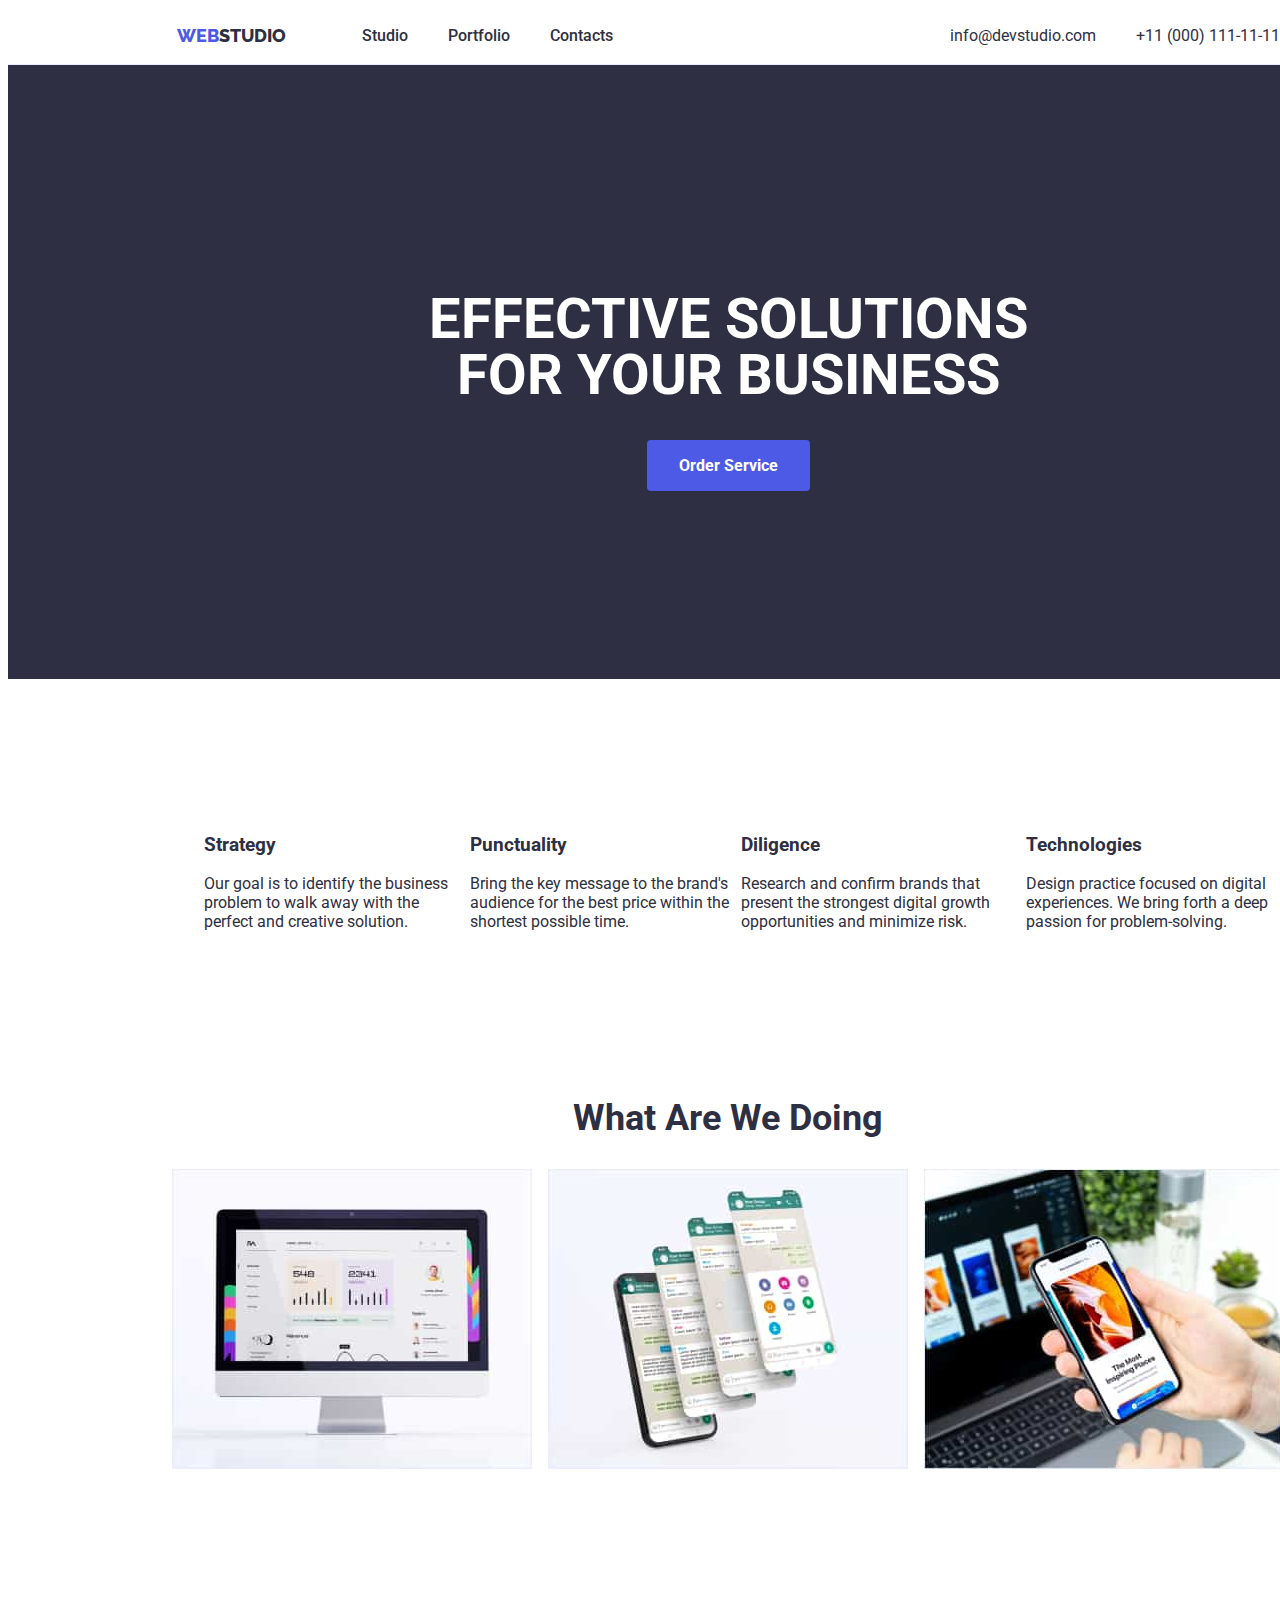
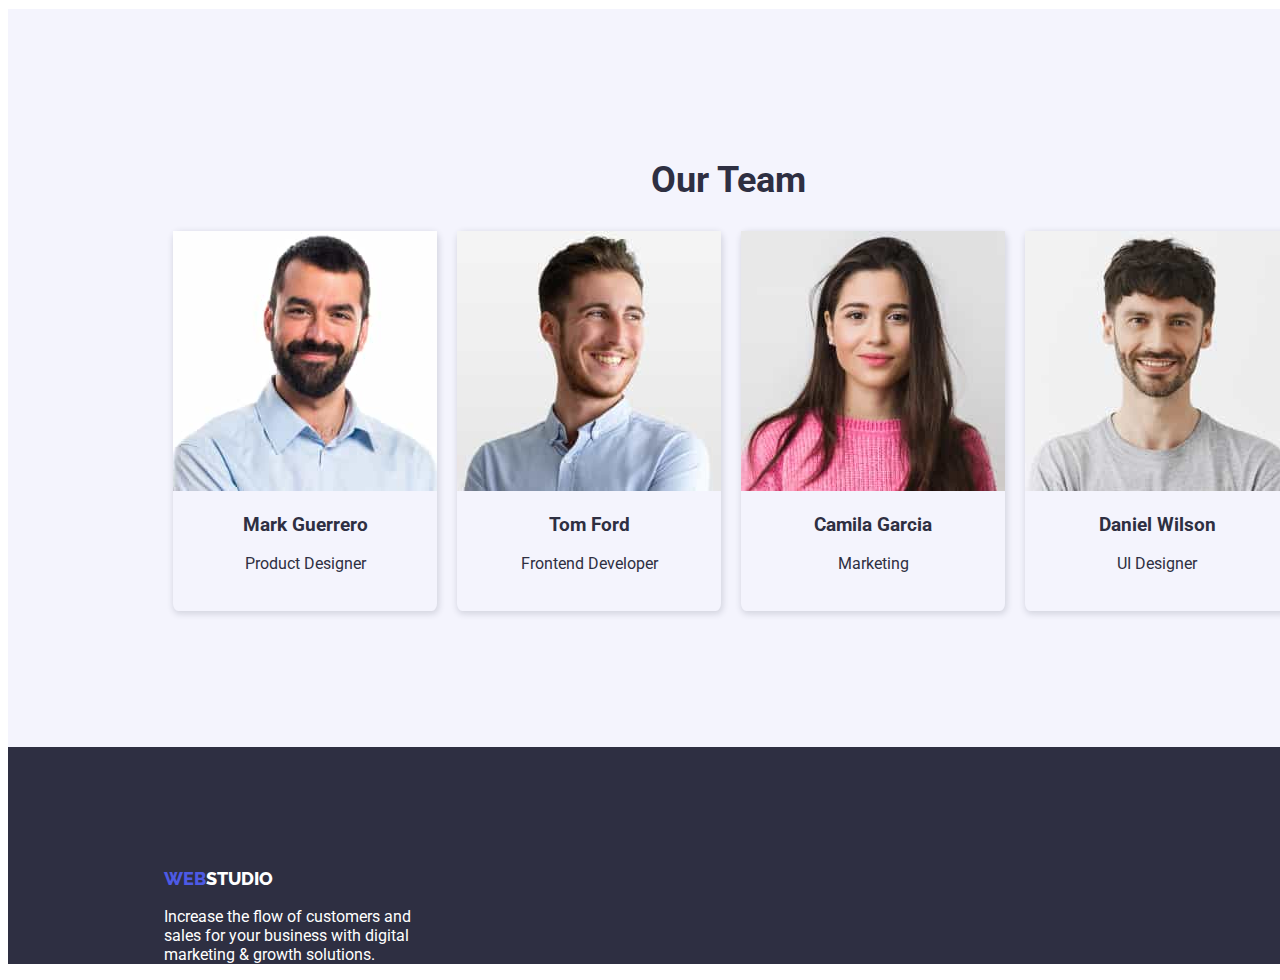
<file: index.html>
<!DOCTYPE html>
<html lang="en">
<head>
    <meta charset="UTF-8">
    <meta name="viewport" content="width=device-width, initial-scale=1.0">
    <title>homework #3</title>
  <!--fonts-->
    <link rel="preconnect" href="https://fonts.googleapis.com">
    <link rel="preconnect" href="https://fonts.gstatic.com" crossorigin>
    <link href="https://fonts.googleapis.com/css2?family=Roboto:wght@400;500;700;900&display=swap" rel="stylesheet">
    
    <link rel="preconnect" href="https://fonts.googleapis.com">
    <link rel="preconnect" href="https://fonts.gstatic.com" crossorigin>
    <link href="https://fonts.googleapis.com/css2?family=Raleway:wght@800&display=swap" rel="stylesheet">
  <!--css-->
<link rel="stylesheet" href="css/style.css" />

</head>

<body>
  <!--start of the header tag-->
  <header class="container header">

  <div class="main-header-container">
            <a class="logo links" href="index.html"><span>WEB</span>STUDIO</a>
        <nav>
            <ul class="menu-main menu">
              <li>
                <a class="menu1 links" href="https://www.figma.com/file/B1m2uk25m1eAgroESAuM2g/Web-Studio-(Version-3.0)?type=design&node-id=0-1&mode=design&t=raKnELDXutW6jLfi-0">Studio</a>
              </li>
              <li>
                <a class="menu2 links" href="portfolio.html">Portfolio</a>
              </li>
              <li>
                <a class="menu3 links" href="https://www.figma.com/file/B1m2uk25m1eAgroESAuM2g/Web-Studio-(Version-3.0)?type=design&node-id=0-1&mode=design&t=raKnELDXutW6jLfi-0">Contacts</a>
              </li>
          </ul>
        </nav>
    </div>
  
         <ul class="menu-contact menu">
              <li>
                <a class="contact1 links" href="https://kateryna-vyshnevetska.github.io/project-WebStudio/">info@devstudio.com</a>
              </li>
              <li>
                <a class="contact2 links" href="tel:+11(000)1111111">+11 (000) 111-11-11</a>
              </li>
          </ul>
 
    </header>
      <!--end of the header tag-->
        <!--start of main tag-->
    <main class="container main-section">
      <section class="section1">
      <h1 class="section1-header">Effective Solutions<br>
       for Your Business</h1>
       <button class="section1-button" type="button">Order Service</button>
       </section>
        <section class="section2 subsections">
          <div class="section-list margin">
          <ul class="section2-list">
             <li class="ethics"><h3>Strategy</h3>
                <p>Our goal is to identify the business problem to walk away with the perfect and creative solution.</p>
             </li>
             <li  class="ethics"><h3>Punctuality</h3>
                <p>Bring the key message to the brand's audience for the best price within the shortest possible time.</p>
             </li>
             <li class="ethics"><h3>Diligence</h3>
                <p>Research and confirm brands that present the strongest digital growth opportunities and minimize risk.</p>
             </li>
                <li class="ethics"><h3>Technologies</h3>
                <p>Design practice focused on digital experiences. We bring forth a deep passion for problem-solving.</p>
             </li>
          </ul>
          </div>
          <div class="section2-pic margin">
             <h2 class="section2-list2 section-title">What are we doing</h2>
          <ul class="section2-img menu">
             <li>
               <img src="images/img 1.jpg" alt="Monitor" width="360" height="300">
             </li>
             <li>
               <img src="images/Rectangle 71.jpg" alt="Coversation Window" width="360" height="300">
             </li>
             <li>
               <img src="images/Rectangle 71 (1).jpg" alt="Mobile" width="360" height="300">
             </li>
          </ul>
          </div>
      </section>
      <section class="section3 subsections">
        <h2 class="section3-team section-title">Our Team</h2>
          <ul class="section3-teamlist margin">
             <li class="img1 staff">
               <img src="images/img.jpg" alt="Mark Guerrero" width="264" height="260">
                 <h3>Mark Guerrero</h3>
                 <p>Product Designer</p>
             </li>
             <li class="img2 staff">
                <img src="images/img (1).jpg" alt="Tom Ford" width="264" height="260">
                 <h3>Tom Ford</h3>
                 <p>Frontend Developer</p>
             </li>
             <li class="img3 staff">
                <img src="images/img (2).jpg" alt="Camila Garcia" width="264" height="260">
                 <h3>Camila Garcia</h3>
                 <p>Marketing</p>
             </li>
             <li class="img4 staff">
                <img src="images/img (3).jpg" alt="Daniel Wilson" width="264" height="260">
                 <h3>Daniel Wilson</h3>
                 <p>UI Designer</p>
             </li>  
            </ul>
       </section>
</main>
<!--end of main tag-->

<!--start of footer tag-->
<footer class="container footer">
  <div class="foot margin">
       <a class="footer-logo links" href="http://github.com/webstudio-is"><span>WEB</span>STUDIO</a>
       <p class="footer-details">Increase the flow of customers and <br> sales for your business with digital<br>marketing & growth solutions.
       </p>
  </div>
 </footer>
<!--end of footer tag-->

</body>



</html>
</file>
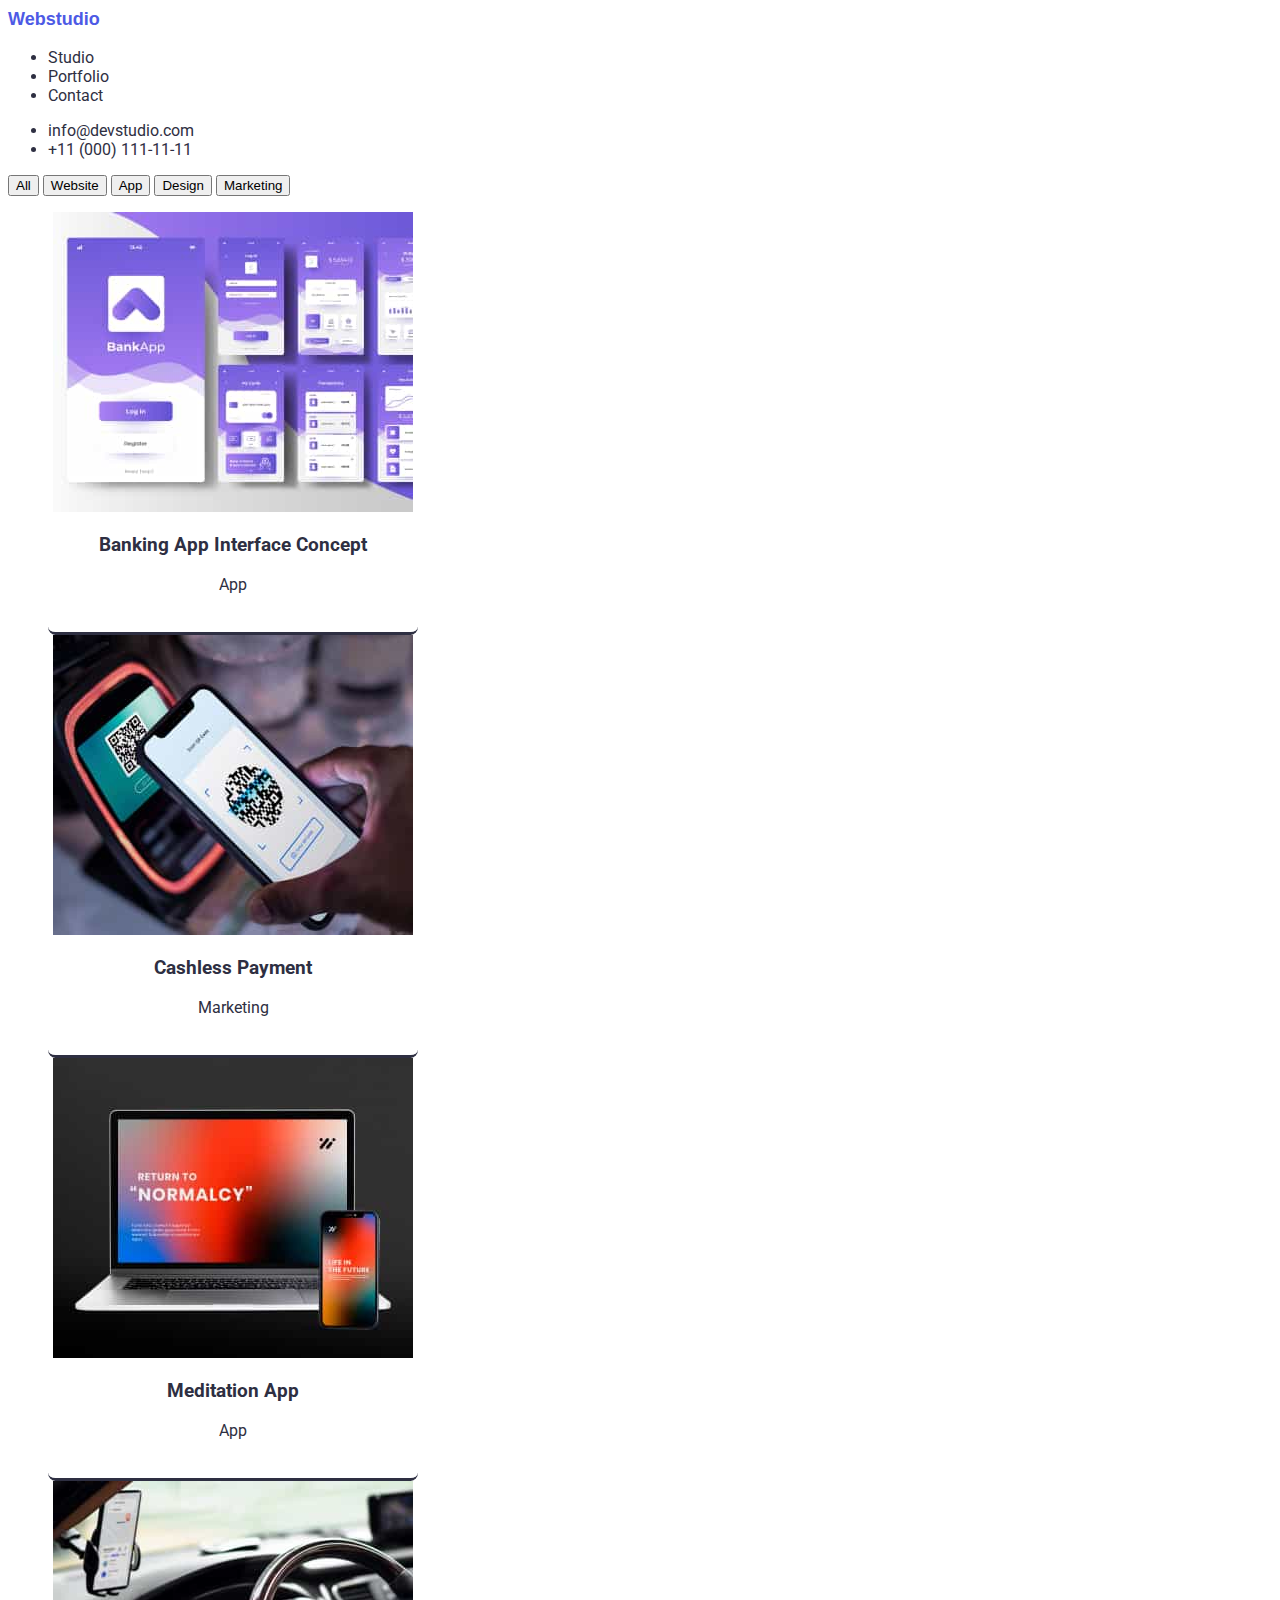
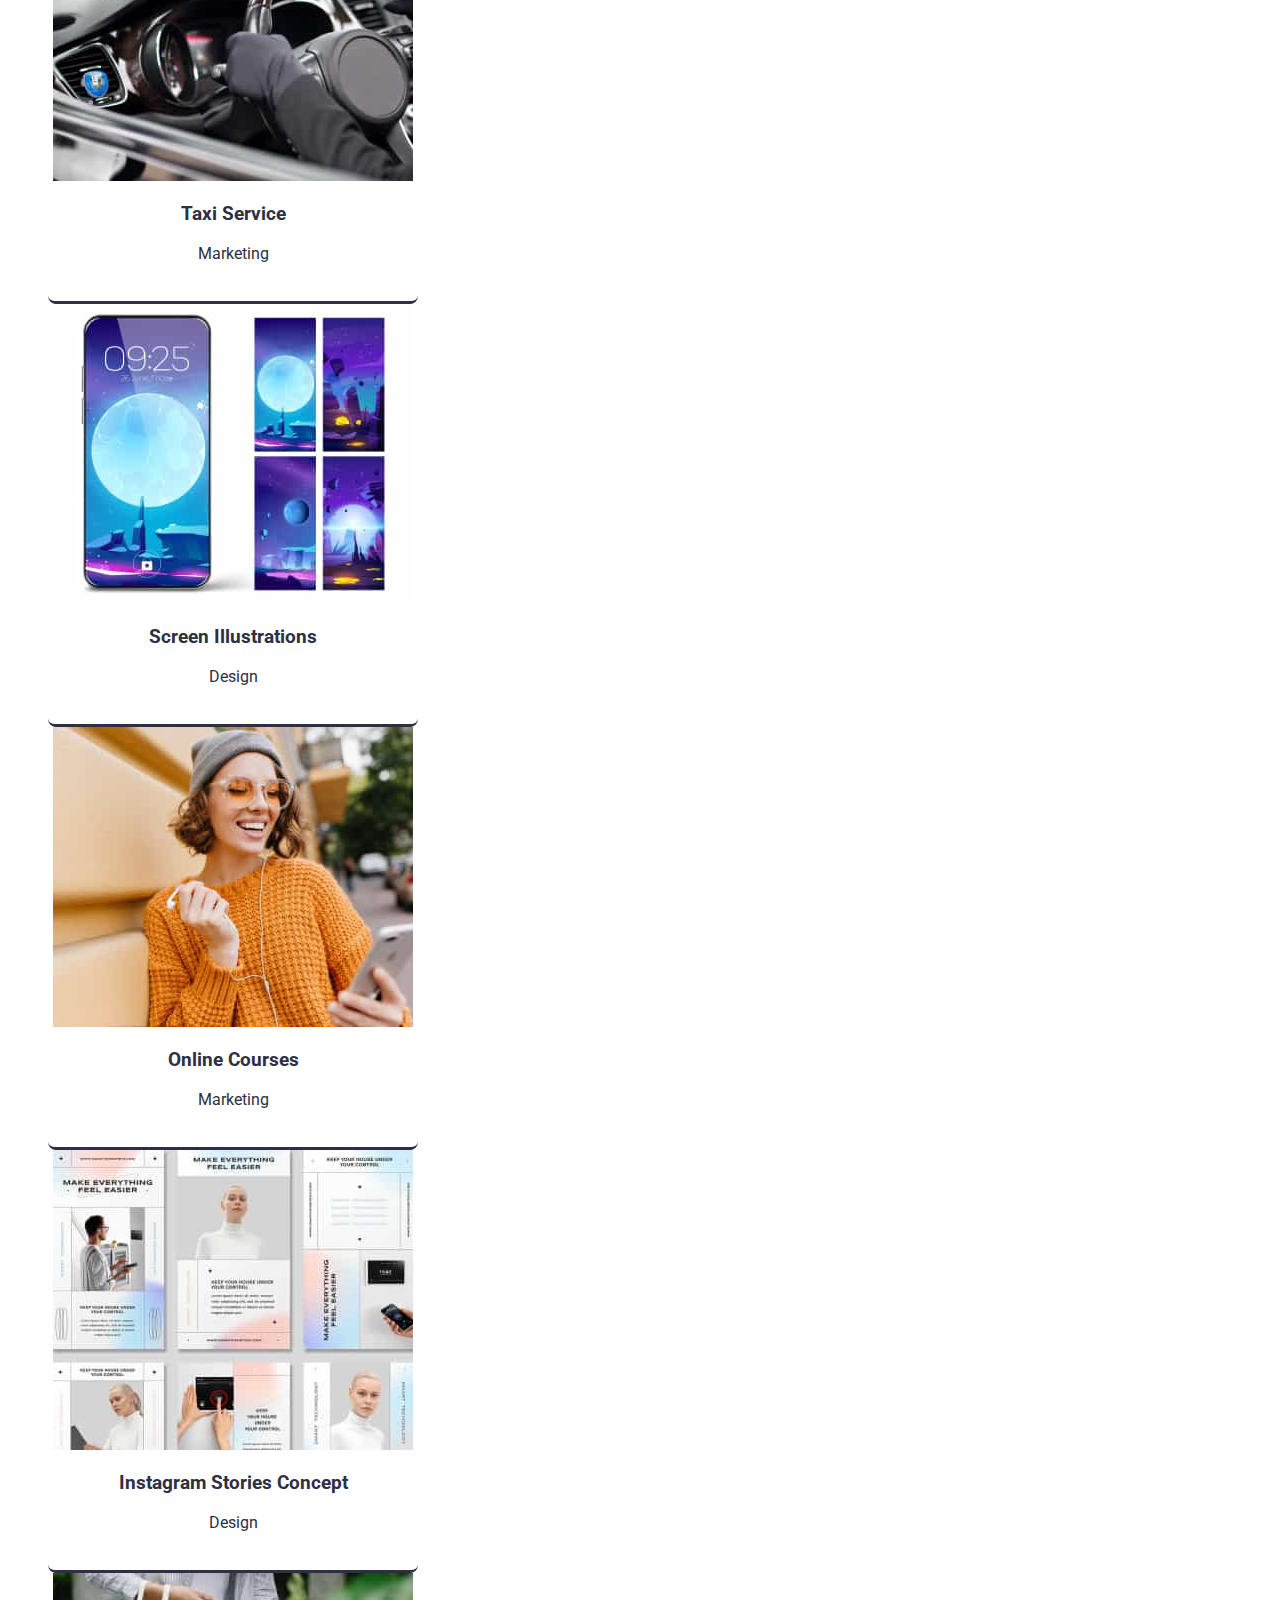
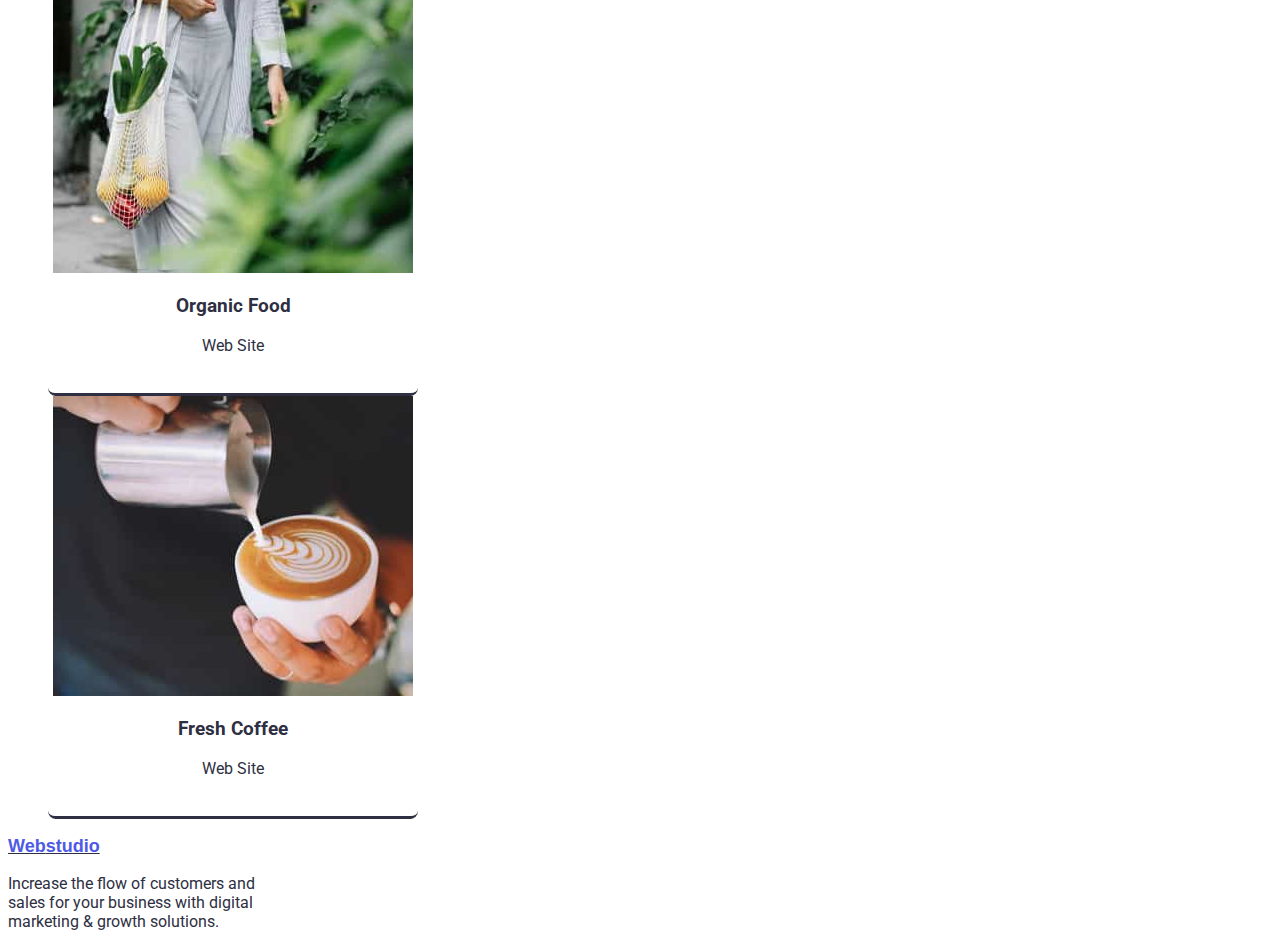
<file: portfolio.html>
<!DOCTYPE html>
<html lang="en">
<head>
    <meta charset="UTF-8">
    <meta name="viewport" content="width=device-width, initial-scale=1.0">
    <title>homework #3</title>

<link href="https://fonts.googleapis.com/css2?family=Roboto:wght@400;500;700;900&display=swap" rel="stylesheet">
<link rel="stylesheet" href="css/style.css" />

</head>
<body>
   <header class="port-header">
       <div class="port">
            <a href="index.html" class="logo links"> <span class="logo-web">Web</span><span class="logo-studio-nav">studio</span>
          </a>
            <nav>
                <ul class="list">
                    <li>
                       <a href="#" class="links nav-link active">Studio</a>
                    </li>
                    <li>
                        <a href="portfolio.html" class="links nav-link">Portfolio</a>
                    </li>
                    <li>
                        <a href="#" class="links nav-link">Contact</a>
                    </li>
                </ul>
            </nav>
        </div>
        <ul class="list">
            <li>
                <a href="https://kateryna-vyshnevetska.github.io/project-WebStudio/" class="links contacts">info@devstudio.com </a>
            </li>
            <li>
                <a href="tel:+11(000)1111111" class="links contacts">+11 (000) 111-11-11 </a>
            </li>
        </ul>
    </header>

    <main>
        <section class="port-menu">
            <div>
                <button type="button">All</button>
                <button type="button">Website</button>
                <button type="button">App</button>
                <button type="button">Design</button>
                <button type="button">Marketing</button>
            </div>
            <div class="portfolio-container">
                <ul class="card-list">
                    <li class="cards1 port" >
                        <img src="images/img (4).jpg" alt="Bank App" />
                        <div class="caption">
                            <h3>Banking App Interface Concept</h3>
                            <p>App</p>
                        </div>
                    </li>
                    <li class="cards1 port">
                        <img src="images/img (5).jpg" alt="Mobile Bank App" />
                        <div class="caption">
                            <h3>Cashless Payment</h3>
                            <p>Marketing</p>
                        </div>
                    </li>
                    <li class="cards1 port">
                        <img src="images/img (6).jpg" alt="Laptop and mobile" />
                        <div class="caption">
                            <h3>Meditation App</h3>
                            <p>App</p>
                        </div>
                    </li>
                    <li class="cards2 port">
                        <img src="images/img (7).jpg" alt="Steering wheel" />
                        <div class="caption">
                            <h3>Taxi Service</h3>
                            <p>Marketing</p>
                        </div>
                    </li>
                    <li class="cards2 port">
                        <img src="images/img (8).jpg" alt="Wallpaper Mobile" />
                        <div class="caption">
                            <h3>Screen Illustrations</h3>
                            <p>Design</p>
                        </div>
                    </li>
                    <li class="cards2 port">
                        <img src="images/img (9).jpg" alt="Girl in orange" />
                        <div class="caption">
                            <h3>Online Courses</h3>
                            <p>Marketing</p>
                        </div>
                    </li>
                    <li class="cards3 port">
                        <img src="images/img (10).jpg" alt="Instagram Stories" />
                        <div class="caption">
                            <h3>Instagram Stories Concept</h3>
                            <p>Design</p>
                        </div>
                    </li>
                    <li class="cards3 port">
                        <img src="images/img (11).jpg" alt="Girl with groceries" />
                        <div class="caption">
                            <h3>Organic Food</h3>
                            <p>Web Site</p>
                        </div>
                    </li>
                    <li class="cards3 port">
                        <img src="images/img (12).jpg" alt="Coffee" />
                        <div class="caption">
                            <h3>Fresh Coffee</h3>
                            <p>Web Site</p>
                        </div>
                    </li>
                </ul>
            </div>
        </section>
    </main>

    <footer class="port-footer">
        <a href="#" class="logo link"> <span class="logo-web">Web</span><span class="logo-studio-footer">studio</span>
        </a>
        <p class="footer-text">
            Increase the flow of customers and <br />
            sales for your business with digital<br />
            marketing & growth solutions.
        </p>
    </footer>
</body>

</html>
</file>
<file: css/style.css>
:root {
    --IRIS: #4D5AE5;
    --NAVY-BLUE: #2E2F42;
    --WHITE: #FFFFFF;
    --CLOUD: #F4F4FD;
    --CORNFLOWER: #E7E9FC;
  }
/*General Styles*/
body {
    font-family: "Roboto", sans-serif;
     color: var(--NAVY-BLUE);
   
    }
.section-title {
    text-align: center;
    font-family: "Roboto", sans-serif;
    font-weight: 700;
    font-size: 36px;
    text-transform: capitalize;
}
.container {
    width: 1440px;
}
.margin {
    margin-left: 156px;
}
.header, .menu, ul.section2-list {
    justify-content: space-around; 
}
/*end of general*/
/*header section*/
.header {
    border-bottom: 1px solid var(--CORNFLOWER);
    display: flex;
    align-items: center;
}
.main-header-container {
    display: flex;
    align-items: center; 
}
.menu {
    list-style: none;
    padding: 0%;
    display: flex;
    align-items: center;
}
.links { 
    text-decoration: none;
    color: inherit;
}
.links:hover, .links:focus {
    color: var(--IRIS);
}
 /*logo section*/
.logo {
    color: var(--NAVY-BLUE);
    font-family: "Raleway", sans-serif;
    font-weight: 800;
    font-size: 18px;
    line-height: 1.3125em;
    letter-spacing: 3%;
    margin-right: 76px;
}
.logo span {
    color: var(--IRIS);
}
.logo:hover, .logo:focus {
    color: var(--IRIS);
}
.logo span:hover, .logo span:focus{
    color:var(--NAVY-BLUE);
}
/*end of logo section*/
.menu-main {
    font-family: inherit;
    font-weight: 500;
    font-size: 16px;
    line-height: 1.5em;
    letter-spacing: 2%;
    gap: 40px;
}
.menu-contact {
    font-family: inherit;
    font-weight: 400;
    font-size: 16px;
    line-height: 1.5em;
    letter-spacing: 2%;
    gap: 40px;
}
/*end of header section*/
/*main section*/
.section-list, .section2-pic {
    width: 1128px;
 }
 main.main-section .section1 {
    background-color: var(--NAVY-BLUE);
    color: var(--WHITE);
}
.section1 {
    padding-top: 188px;
    padding-bottom: 188px;
    text-align: center;
}
.section1-header {
    font-weight: 700;
    font-size: 56px;
    line-height: 1em;
    letter-spacing: 2%;
    text-align: center;
    text-transform: uppercase;
}
.section1-button {
  background-color: var(--IRIS);
  font-family: inherit;
  font-weight: 700;
  cursor: pointer;
  color: var(--WHITE);
  font-size: 16px;
  border: none;
  border-radius: 4px;
  padding: 16px 32px;
}
ul.section2-list {
    list-style: none;
    display: flex;
    gap: 8px;
    align-items: center
}
.section1-button:hover, .section1-button:focus {
      background-color: var(--WHITE);
      color: var(--IRIS);
       }
.section2-list2 {
    padding-top: 120px;
}
.section3 {
    background-color: var(--CLOUD);
}
ul.section3-teamlist{
    list-style: none;
    display: flex;
    gap: 20px;
    align-items: center;
    margin-left: 125px;
 }
li.staff {
    box-shadow: 1px 2px 6px 1px #2E2F4229;
    text-align: center;
    width: 264px;
    height: 380px;
    border-radius: 2%;
 }
.subsections {
    padding-top: 120px;
    padding-bottom: 120px;
}
 /*end of main section*/
 /*footer section*/
.footer-logo {
    color: var(--WHITE);
        font-family: "Raleway", sans-serif;
        font-weight: 800;
        font-size: 18px;
        line-height: 1.3125em;
        letter-spacing: 3%;
 }
.footer-logo span {
    color: var(--IRIS);
}
.footer-logo:hover, .footer-logo:focus {
    color:var(--IRIS) ;
}
.footer-logo span:hover, .footer-logo span:focus {
    color: var(--WHITE);
}
.footer {
    background-color: var(--NAVY-BLUE);
    padding-top: 120px;\\\\\\\s
    padding-bottom: 120px;
    }
.footer-details {
    color: var(--WHITE);
}
/*end of footer section*/

/*portfolio*/

ul.card-list {
    list-style: none;
    border-bottom: #2E2F42;
}
li.port {
   
    text-align: center;
    width: 370px;
    height: 420px;
    border-radius: 2%;
    border-bottom:solid #2E2F42;
   
}
</file>
